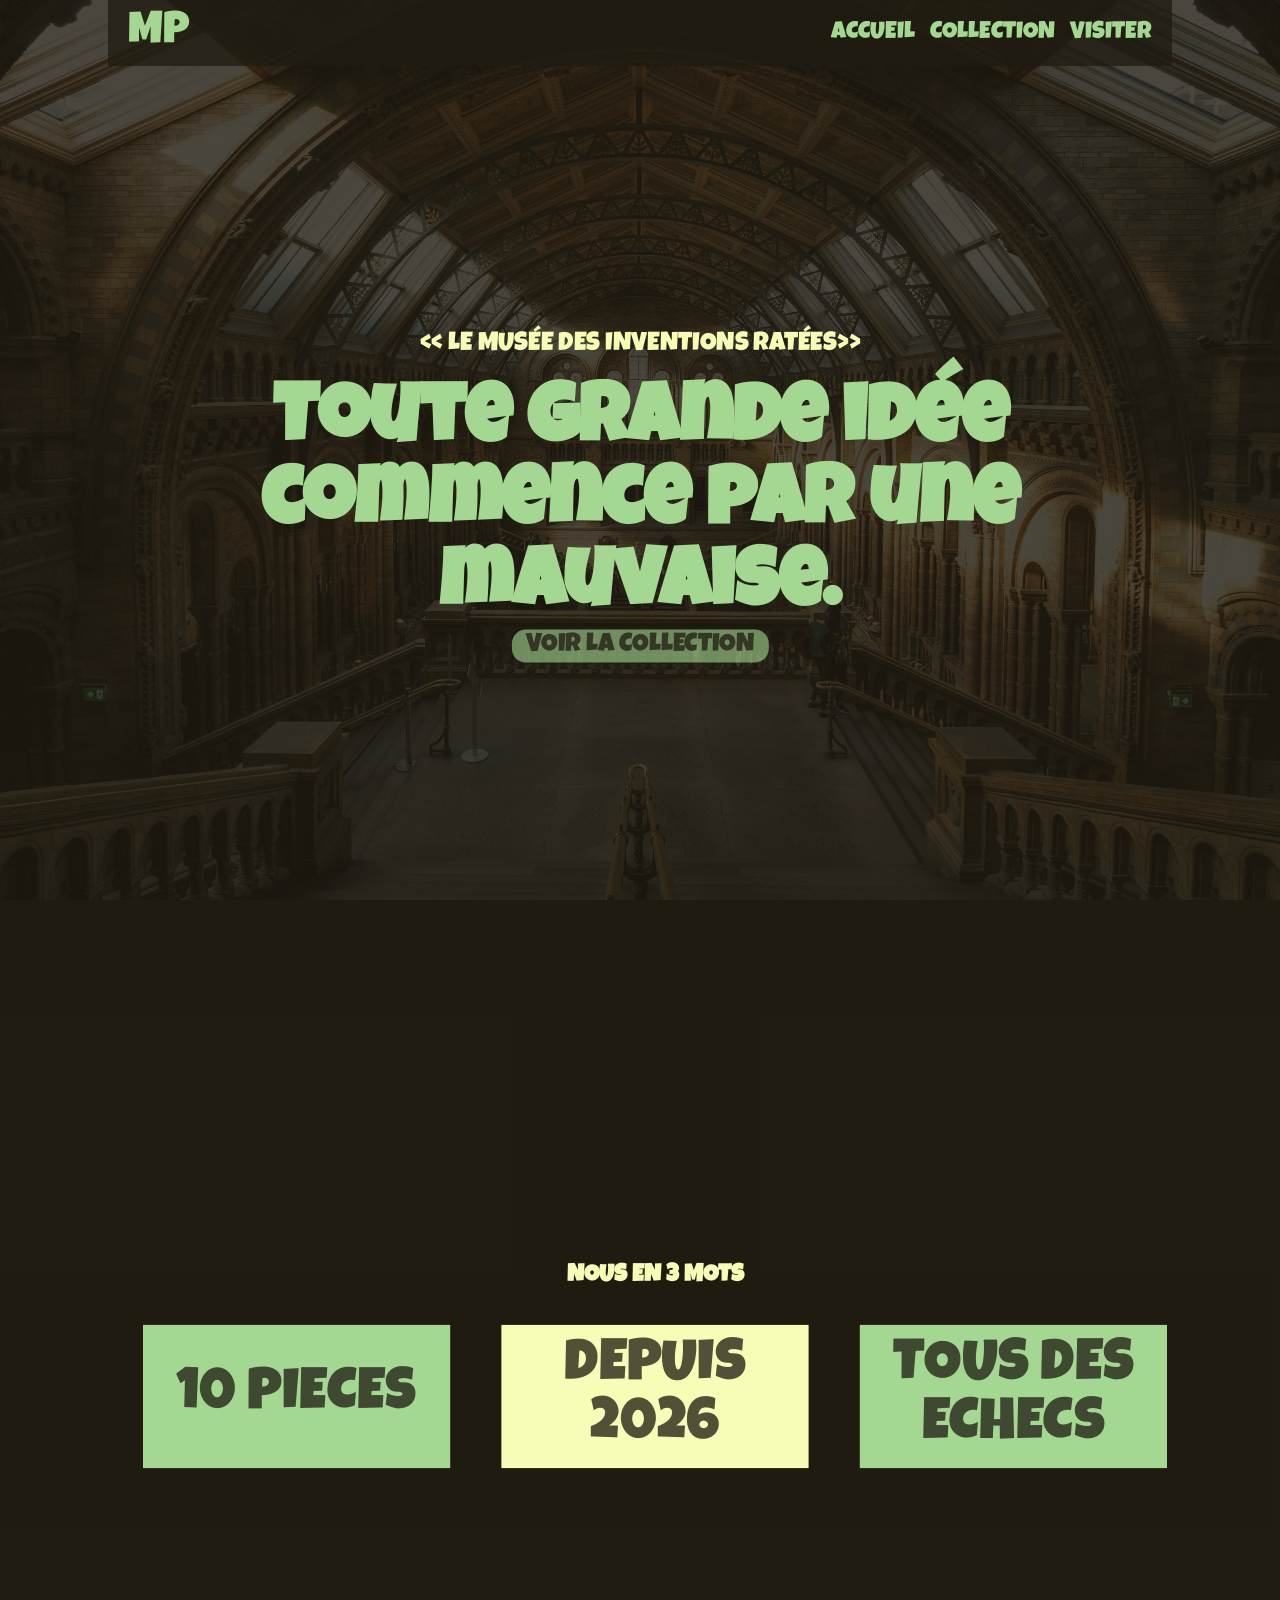
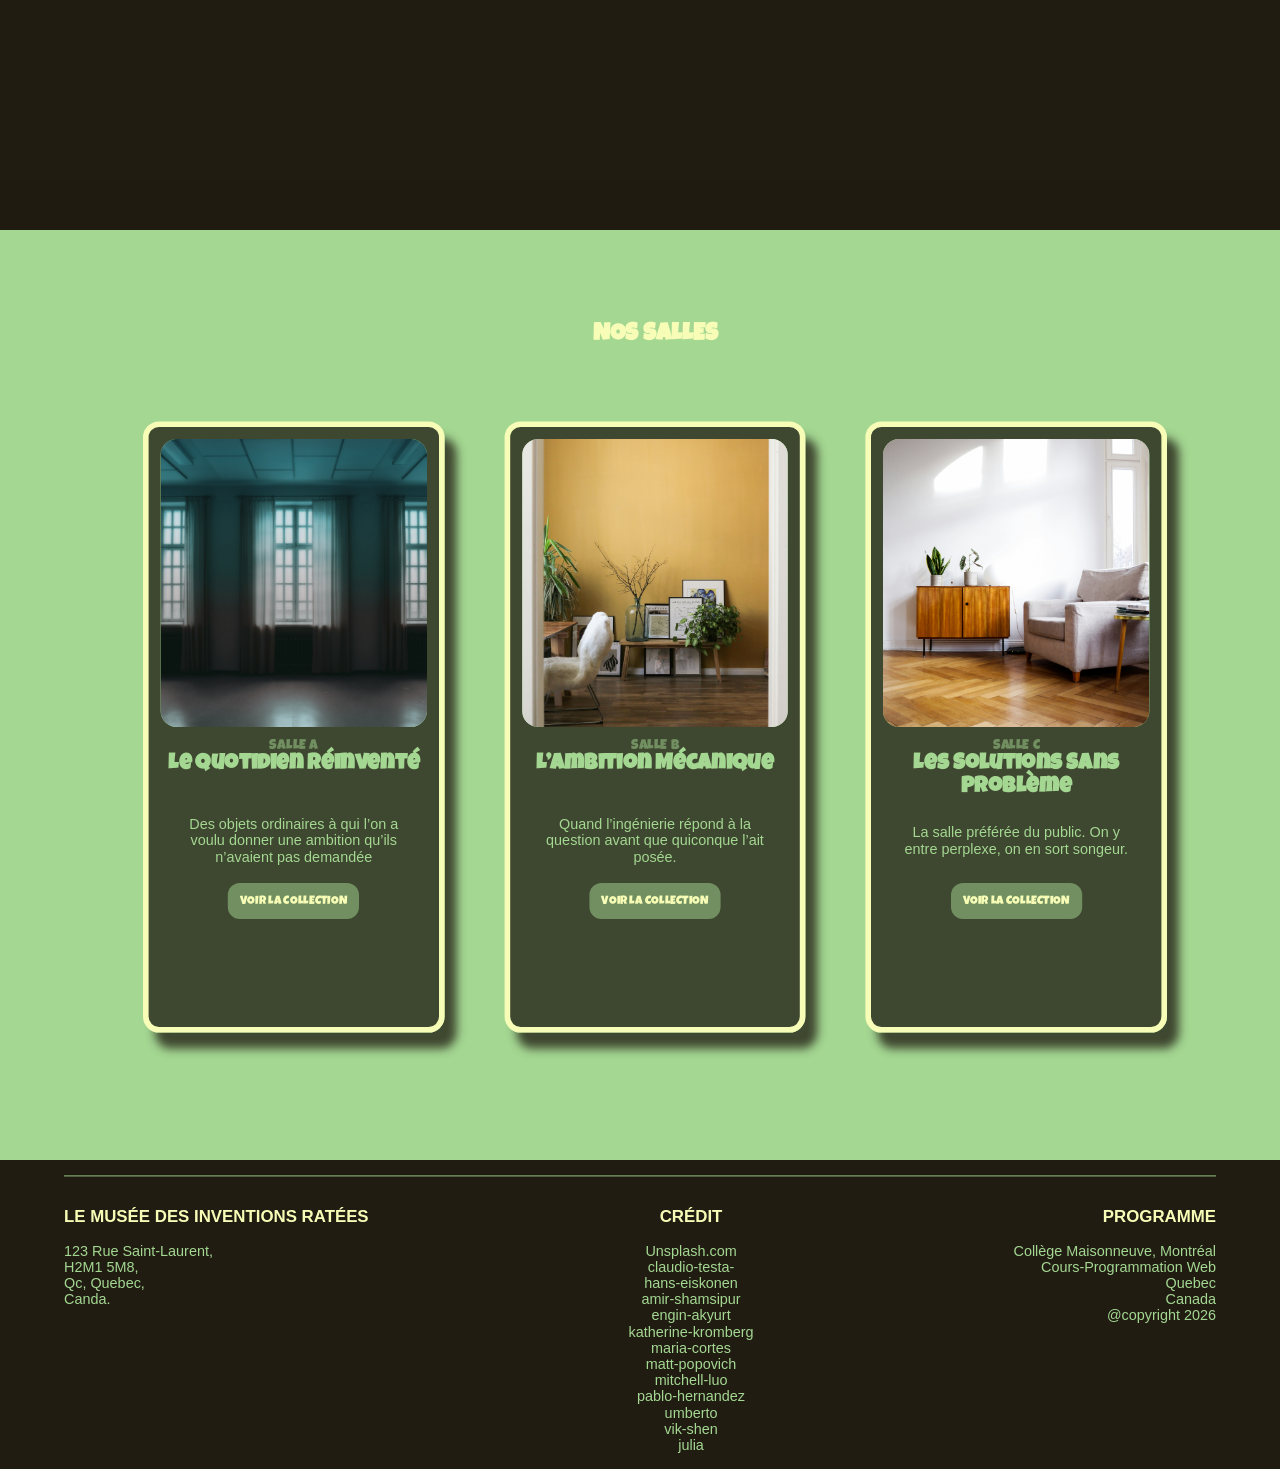
<file: index.html>
<html lang="en">

<head>
  <meta charset="UTF-8" />
  <meta name="viewport" content="width=device-width, initial-scale=1.0" />
  <link rel="preconnect" href="https://fonts.googleapis.com">
  <link rel="preconnect" href="https://fonts.gstatic.com" crossorigin>
  <link href="https://fonts.googleapis.com/css2?family=Luckiest+Guy&display=swap" rel="stylesheet">
  <link rel="stylesheet" href="style.css">
  <title>Document</title>
</head>

<body>
  <header>
    <span><a href="index.html">MP</a></span>
    <ul>
      <li><a href="index.html">ACCUEIL</a></li>
      <li><a href="collection.html">COLLECTION</a></li>
      <li><a href="visite.html">VISITER</a></li>
    </ul>
  </header>
  <main>
    <section id="banner">
      <img src="images/baniere/claudio-testa-iqeG5xA96M4-unsplash.jpg" alt="" class="banner-background-img">
      <div id="background-teint"></div>
      <div id="banner-text">
        <p>
          << LE MUSÉE DES INVENTIONS RATÉES>>
        </p>
        <h1>Toute grande idée commence par une mauvaise.</h1>
        <a href="#trois-mots"><button>VOIR LA COLLECTION</button></a>
      </div>
    </section>
    <section id="trois-mots">
      <h1>NOUS EN 3 MOTS</h1>
      <div id="trois-mots-text">
        <div><span>10 PIECES</span></div>
        <div><span>DEPUIS 2026</span></div>
        <div><span>TOUS DES ECHECS</span></div>
      </div>
    </section>
    <section id="nos-service">
      <h1>NOS SALLES</h1>
      <div id="index-collections">
        <div class="carte carte-1 ">
          
          <div class="img-frame">
            <img src="images/salle/hans-eiskonen-PotGJdsW06k-unsplash.jpg" alt="">

          </div>
          <div>
            <div>
              <span>SALLE A</span>
              <h2>Le Quotidien Réinventé</h2>
            </div>
            <div>
              <p>Des objets ordinaires à qui l’on a voulu donner une ambition qu’ils n’avaient pas demandée</p>
            </div>
            <div>
              <a class="fill-link" href="collection.html#salle-a"></a>
              <a href="collection.html#salle-a"><button>VOIR LA COLLECTION</button></a>
            </div>
          </div>
        </div>
        <div class="carte carte-2">
          <div class="img-frame">
            <img src="images/salle/julia-60SnthS09Ao-unsplash.jpg" alt="">
          </div>
          <div>
            <div>
              <span>SALLE B</span>
              <h2>L’Ambition Mécanique</h2>
            </div>
            <div>
              <p>Quand l’ingénierie répond à la question avant que quiconque l’ait posée.</p>
            </div>
            <div>
              <a class="fill-link" href="collection.html#salle-b"></a>
              <a href="collection.html#salle-b"><button>VOIR LA COLLECTION</button></a>
            </div>
          </div>
        </div>
        <div class="carte carte-3">
          <div class="img-frame">
            <img src="images/salle/julia-aX1TTOuq83M-unsplash.jpg" alt="">
          </div>
          <div>
            <div>
              <span>SALLE C</span>
              <h2>Les Solutions Sans Problème</h2>
            </div>
            <div>
              <p>La salle préférée du public. On y entre perplexe, on en sort songeur.</p>
            </div>
            <div>
              <a class="fill-link" href="collection.html#salle-c"></a>
              <a href="collection.html#salle-c"><button>VOIR LA COLLECTION</button></a>
            </div>
          </div>
        </div>
      </div>
    </section>

  </main>
  <footer>
    <div id="part-1">
      <h3>le musée des inventions ratées</h3>
      <ul>
        <li>123 Rue Saint-Laurent,</li>
        <li>H2M1 5M8,</li>
        <li>Qc, Quebec,</li>
        <li>Canda.</li>
      </ul>
    </div>
    <div id="part-2">
      <h3>crédit</h3>
      <ul>
        <li>Unsplash.com</li>
        <li>claudio-testa-</li>
        <li>hans-eiskonen</li>
        <li>amir-shamsipur</li>
        <li>engin-akyurt</li>
        <li>katherine-kromberg</li>
        <li>maria-cortes</li>
        <li>matt-popovich</li>
        <li>mitchell-luo</li>
        <li>pablo-hernandez</li>
        <li>umberto</li>
        <li>vik-shen</li>
        <li>julia</li>
      </ul>

    </div>
    <div id="part-3">
      <h3>PROGRAMME</h3>
      <ul>
        <li>Collège Maisonneuve, Montréal</li>
        <li>Cours-Programmation Web</li>
        <li>Quebec</li>
        <li>Canada</li>
        <li>@copyright 2026</li>
      </ul>
    </div>
  </footer>

</body>

</html>
</file>
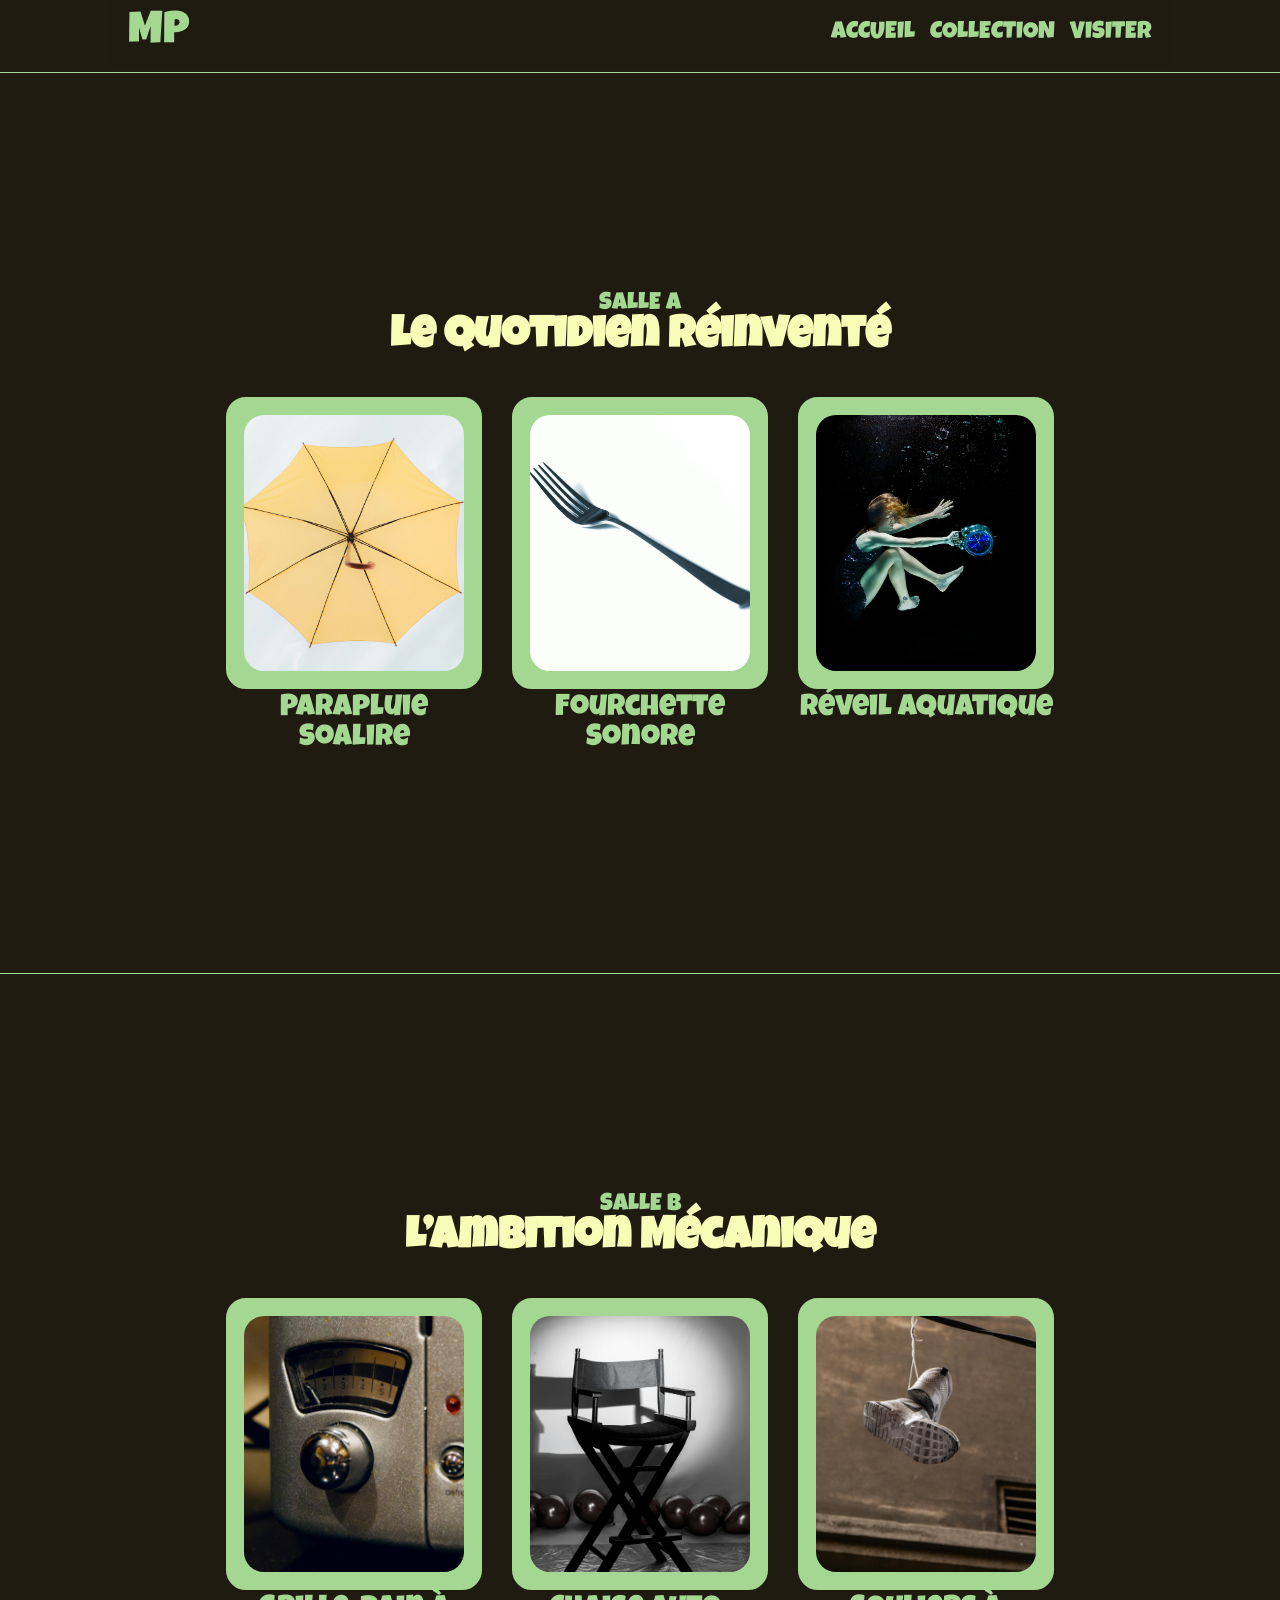
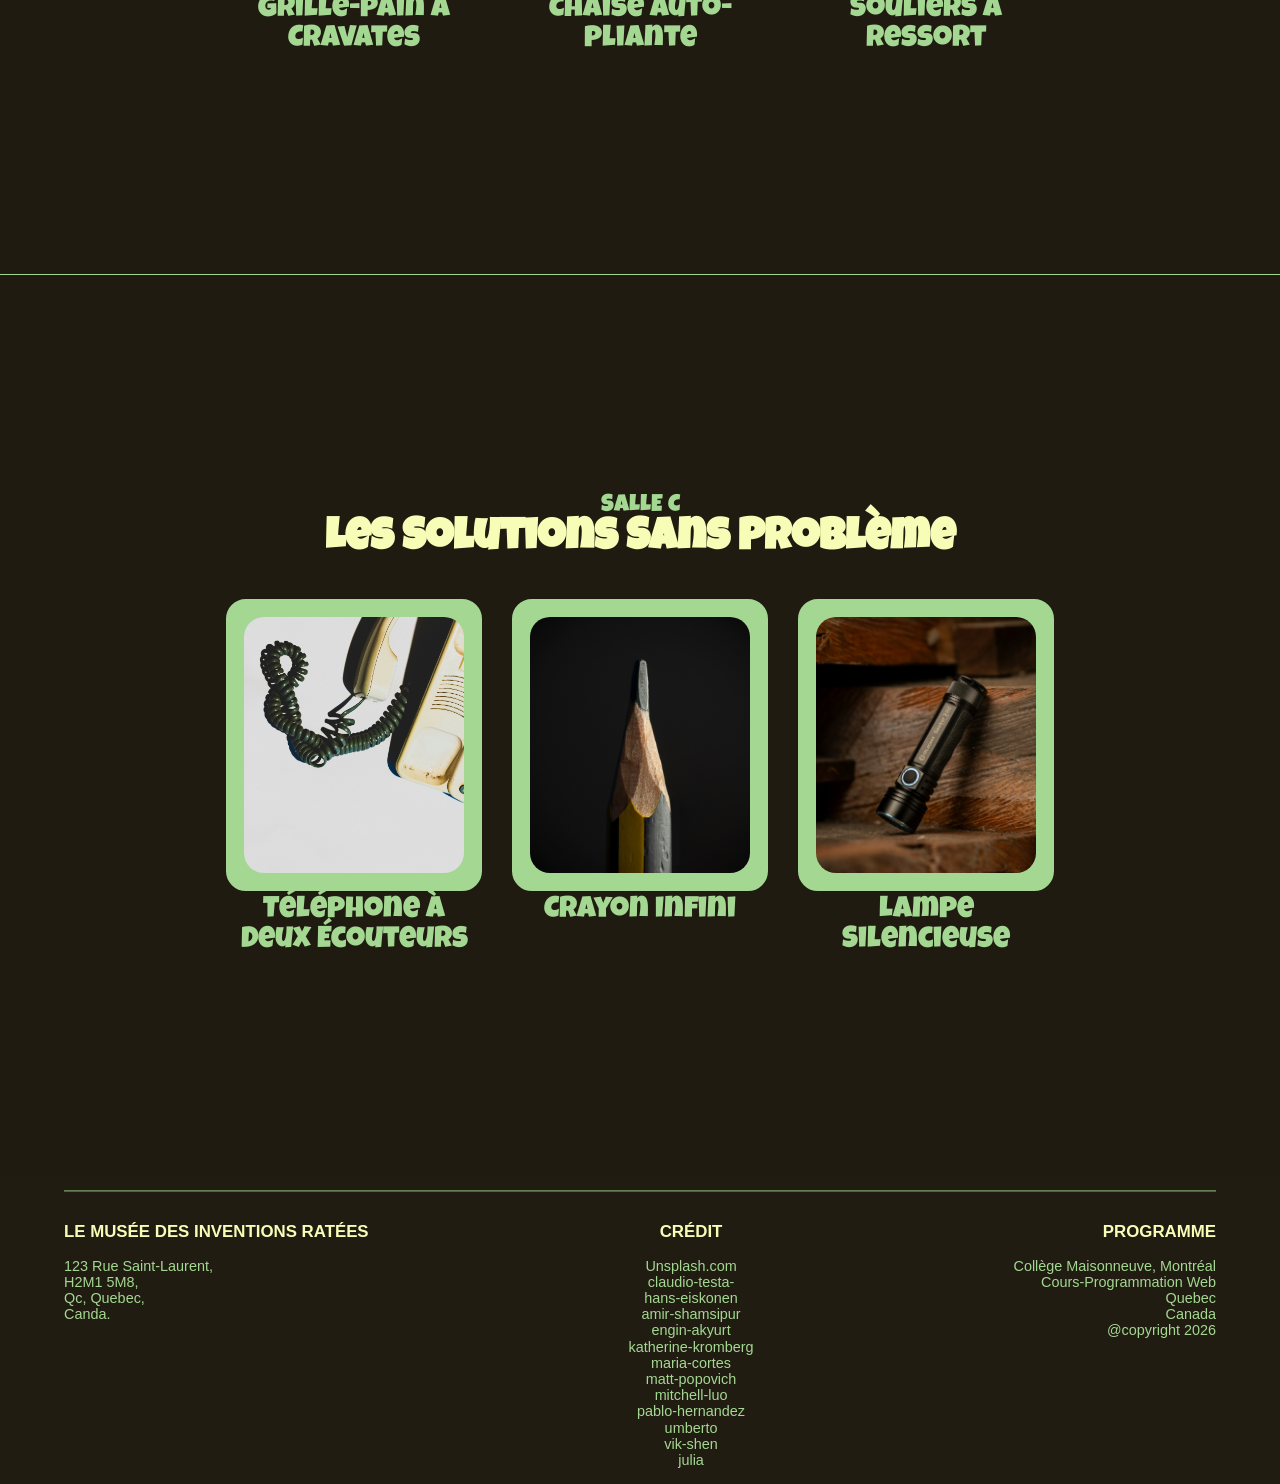
<file: collection.html>
<html lang="en">

<head>
    <meta charset="UTF-8" />
    <meta name="viewport" content="width=device-width, initial-scale=1.0" />
    <link rel="preconnect" href="https://fonts.googleapis.com">
    <link rel="preconnect" href="https://fonts.gstatic.com" crossorigin>
    <link href="https://fonts.googleapis.com/css2?family=Luckiest+Guy&display=swap" rel="stylesheet">
    <link rel="stylesheet" href="style.css">
    <title>Collection</title>
</head>

<body>
    <header>
        <span><a href="index.html">MP</a></span>
        <ul>
            <li><a href="index.html">ACCUEIL</a></li>
            <li><a href="collection.html">COLLECTION</a></li>
            <li><a href="visite.html">VISITER</a></li>
        </ul>
    </header>
    <main class="page">
        <section id="salle-a">
            <div class="class-title">
                <legend>SALLE A</legend>
                <h1>Le Quotidien réinventé</h1>
            </div>
            <div class="gallerie">
                <div class="gallerie-item">
                    <a href="#modal-1"></a>
                    <div class="img-frame">
                        <img src="images/galerie/katherine-kromberg-RnLqehREQr8-unsplash.jpg" alt="">
                    </div>
                    <div class="object-title">
                        <p>Parapluie Soalire</p>
                    </div>
                    <div class="modals">
                        <!-- Modal-->
                        <div id="modal-1" class="modal">
                            <a class="close-modal" href="collection.html"></a>
                            <div class="modal-content">
                                <div class="close-btn-div"><a href="#" class="close-btn">&times;</a></div>
                                <div class="img-frame"><img
                                        src="images/galerie/katherine-kromberg-RnLqehREQr8-unsplash.jpg" alt=""></div>
                                <div class="text-bloc">
                                    <div>
                                        <legend>Invention</legend>
                                        <p>Le Parapluie Solaire</p>
                                    </div>

                                    <div>
                                        <legend>Année</legend>
                                        <p>1971</p>
                                    </div>
                                    <div>
                                        <legend>Inventeur</legend>
                                        <p>Odile Tremblay</p>
                                    </div>
                                    <div>
                                        <legend>Description et cause de l’échec</legend>
                                        <p>Un parapluie muni d’un capteur : il ne s’ouvre
                                            que lorsqu’il fait soleil. Échec : commercialisé
                                            au Québec, en novembre</p>
                                    </div>
                                    <div>
                                        <legend>Vendus</legend>
                                        <p>4</p>
                                    </div>

                                </div>
                            </div>
                        </div>
                    </div>
                </div>
                <div class="gallerie-item">
                    <a href="#modal-2"></a>
                    <div class="img-frame"><img src="images/galerie/matt-popovich-ga7xhfPmKFU-unsplash.jpg" alt="">
                    </div>
                    <div class="object-title">
                        <p>Fourchette Sonore</p>
                    </div>
                    <!-- Modal-->
                    <div id="modal-2" class="modal">
                        <a href="#" class="close-modal"></a>
                        <div class="modal-content">
                            <div class="close-btn-div"><a href="#" class="close-btn">&times;</a></div>
                            <div class="img-frame"><img src="images/galerie/matt-popovich-ga7xhfPmKFU-unsplash.jpg" alt=""></div>
                            <div class="text-bloc">
                                <div>
                                    <legend>Invention</legend>
                                    <p>La Fourchette Sonore</p>
                                </div>

                                <div>
                                    <legend>Année</legend>
                                    <p>1988</p>
                                </div>
                                <div>
                                    <legend>Inventeur</legend>
                                    <p>Réjean Béliveau</p>
                                </div>
                                <div>
                                    <legend>Description et cause de l’échec</legend>
                                    <p>Elle émet un bip strident dès que vous
                                        mangez trop vite. Échec : elle bipait sans
                                        arrêt. Onze plaintes de voisins.</p>
                                </div>
                                <div>
                                    <legend>Vendus</legend>
                                    <p>213</p>
                                </div>

                            </div>
                        </div>
                    </div>
                </div>
                <div class="gallerie-item">
                    <a href="#modal-3"></a>
                    <div class="img-frame"><img src="images/galerie/engin-akyurt-96sWULHSZ1Q-unsplash.jpg" alt=""></div>
                    <div class="object-title">
                        <p>Réveil Aquatique </p>
                    </div>
                    <div id="modal-3" class="modal">
                        <a href="#" class="close-modal" ></a>
                        <div class="modal-content">
                            <div class="close-btn-div"><a href="#" class="close-btn">&times;</a></div>
                            <div class="img-frame"><img src="images/galerie/engin-akyurt-96sWULHSZ1Q-unsplash.jpg" alt=""></div>
                            <div class="text-bloc">
                                <div>
                                    <legend>Invention</legend>
                                    <p>Le Grille-pain à
                                        Cravates</p>
                                </div>

                                <div>
                                    <legend>Année</legend>
                                    <p>1994</p>
                                </div>
                                <div>
                                    <legend>Inventeur</legend>
                                    <p>Institut Lavoie</p>
                                </div>
                                <div>
                                    <legend>Description et cause de l’échec</legend>
                                    <p>Repasse la cravate en la faisant légèrement
                                        griller. <i>Échec : 312 cravates carbonisées avant
                                            le rappel.</i></p>
                                </div>
                                <div>
                                    <legend>Vendus</legend>
                                    <p>312</p>
                                </div>

                            </div>
                        </div>
                    </div>
                </div>
            </div>

        </section>
        <section id="salle-b">
            <div class="class-title">
                <legend>SALLE B</legend>
                <h1>L’Ambition Mécanique</h1>
            </div>
            <div class="gallerie">
                <div class="gallerie-item">
                    <a href="#modal-4"></a>
                    <div class="img-frame"><img src="images/galerie/maria-cortes-LsMk8wax3Lc-unsplash.jpg" alt=""></div>
                    <div class="object-title">
                        <p>Grille-pain à Cravates</p>
                    </div>
                    <div id="modal-4" class="modal">
                        <a href="#" class="close-modal"></a>
                        <div class="modal-content">
                            <div class="close-btn-div"><a href="#" class="close-btn">&times;</a></div>
                            <div class="img-frame"><img src="images/galerie/maria-cortes-LsMk8wax3Lc-unsplash.jpg" alt=""></div>
                            <div class="text-bloc">
                                <div>
                                    <legend>Invention</legend>
                                    <p>Les Souliers à Ressort</p>
                                </div>

                                <div>
                                    <legend>Année</legend>
                                    <p>2003</p>
                                </div>
                                <div>
                                    <legend>Inventeur</legend>
                                    <p>Manon Girard</p>
                                </div>
                                <div>
                                    <legend>Description et cause de l’échec</legend>
                                    <p>Se lacent seuls grâce à deux ressorts
                                        industriels. Échec : projetaient l’usager vers
                                        l’avant sur environ deux mètres.</p>
                                </div>
                                <div>
                                    <legend>Vendus</legend>
                                    <p>58</p>
                                </div>

                            </div>
                        </div>
                    </div>
                </div>
                <div class="gallerie-item">
                    <a href="#modal-5"></a>
                    <div class="img-frame"><img src="images/galerie/pablo-hernandez-C-mqjO6iIEQ-unsplash.jpg" alt="">
                    </div>
                    <div class="object-title">
                        <p>Chaise Auto-pliante</p>
                    </div>
                    <div id="modal-5" class="modal">
                        <a href="#" class="close-modal"></a>
                        <div class="modal-content">
                            <div class="close-btn-div"><a href="#" class="close-btn">&times;</a></div>
                            <div class="img-frame"><img src="images/galerie/pablo-hernandez-C-mqjO6iIEQ-unsplash.jpg" alt=""></div>
                            <div class="text-bloc">
                                <div>
                                    <legend>Invention</legend>
                                    <p>Le Réveil Aquatique</p>
                                </div>

                                <div>
                                    <legend>Année</legend>
                                    <p>1979</p>
                                </div>
                                <div>
                                    <legend>Inventeur</legend>
                                    <p>Coop. Saint-Elzéar</p>
                                </div>
                                <div>
                                    <legend>Description et cause de l’échec</legend>
                                    <p>Vous réveille en versant un verre d’eau froide.
                                        <i>Échec : fonctionnait parfaitement. C’était le
                                            problème.</i>
                                    </p>
                                </div>
                                <div>
                                    <legend>Vendus</legend>
                                    <p>6</p>
                                </div>

                            </div>
                        </div>
                    </div>
                </div>
                <div class="gallerie-item">
                    <a href="#modal-6"></a>
                    <div class="img-frame"><img src="images/galerie/mitchell-luo-NGT_hZTQDLs-unsplash.jpg" alt=""></div>
                    <div class="object-title">
                        <p>Souliers à Ressort</p>
                    </div>
                    <div id="modal-6" class="modal">
                        <a href="#" class="close-modal"></a>
                        <div class="modal-content">
                            <div class="close-btn-div"><a href="#" class="close-btn">&times;</a></div>
                            <div class="img-frame"><img src="images/galerie/mitchell-luo-NGT_hZTQDLs-unsplash.jpg" alt=""></div>
                            <div class="text-bloc">
                                <div>
                                    <legend>Invention</legend>
                                    <p>Le Téléphone à Deux
                                        Écouteurs</p>
                                </div>

                                <div>
                                    <legend>Année</legend>
                                    <p>1962</p>
                                </div>
                                <div>
                                    <legend>Inventeur</legend>
                                    <p>Bureau des Idées</p>
                                </div>
                                <div>
                                    <legend>Description et cause de l’échec</legend>
                                    <p>Pour écouter la conversation à deux. <i>Échec :
                                            le fil entre les deux écouteurs mesurait 40 cm.</i></p>
                                </div>
                                <div>
                                    <legend>Vendus</legend>
                                    <p>312</p>
                                </div>

                            </div>
                        </div>
                    </div>
                </div>
            </div>
        </section>
        <section id="salle-c">
            <div class="class-title">
                <legend>SALLE C</legend>
                <h1>Les Solutions Sans Problème</h1>
            </div>
            <div class="gallerie">
                <div class="gallerie-item">
                    <a href="#modal-7"></a>
                    <div class="img-frame"><img src="images/galerie/vik-shen-_HT7chY7kQg-unsplash.jpg" alt=""></div>
                    <div class="object-title">
                        <p>Téléphone à Deux Écouteurs</p>
                    </div>
                    <div id="modal-7" class="modal">
                        <a href="#" class="close-modal" > </a>
                        <div class="modal-content">
                            <div class="close-btn-div"><a href="#" class="close-btn">&times;</a></div>
                            <div class="img-frame"><img src="images/galerie/vik-shen-_HT7chY7kQg-unsplash.jpg" alt=""></div>
                            <div class="text-bloc">
                                <div>
                                    <legend>Invention</legend>
                                    <p>La Chaise
                                        Auto-pliant</p>
                                </div>

                                <div>
                                    <legend>Année</legend>
                                    <p>2008</p>
                                </div>
                                <div>
                                    <legend>Inventeur</legend>
                                    <p>Atelier Roy & Filses</p>
                                </div>
                                <div>
                                    <legend>Description et cause de l’échec</legend>
                                    <p>Se replie toute seule au bout de vingt
                                        minutes, pour vous encourager à bouger.
                                        <i>Échec : elle ne prévenait pas.</i>
                                    </p>
                                </div>
                                <div>
                                    <legend>Vendus</legend>
                                    <p>77</p>
                                </div>

                            </div>
                        </div>
                    </div>
                </div>
                <div class="gallerie-item">
                    <a href="#modal-8"></a>
                    <div class="img-frame"><img src="images/galerie/umberto-GQ4VBpgPzik-unsplash.jpg" alt=""></div>
                    <div class="object-title">
                        <p>Crayon Infini</p>
                    </div>
                    <div id="modal-8" class="modal">
                        <a href="#" class="close-modal"></a>
                        <div class="modal-content">
                            <div class="close-btn-div"><a href="#" class="close-btn">&times;</a></div>
                            <div class="img-frame"><img src="images/galerie/umberto-GQ4VBpgPzik-unsplash.jpg" alt=""></div>
                            <div class="text-bloc">
                                <div>
                                    <legend>Invention</legend>
                                    <p>Le Crayon Infini</p>
                                </div>

                                <div>
                                    <legend>Année</legend>
                                    <p>1955</p>
                                </div>
                                <div>
                                    <legend>Inventeur</legend>
                                    <p> Ateliers Bergeron </p>
                                </div>
                                <div>
                                    <legend>Description et cause de l’échec</legend>
                                    <p>Une mine de quatre mètres enroulée dans le
                                        corps du crayon. <i>Échec : le crayon pesait 1,8
                                            kg.</i></p>
                                </div>
                                <div>
                                    <legend>Vendus</legend>
                                    <p>910</p>
                                </div>

                            </div>
                        </div>
                    </div>
                </div>
                <div class="gallerie-item">
                    <a href="#modal-9"></a>
                    <div class="img-frame"><img src="images/galerie/amir-shamsipur-ksCDERQJRhA-unsplash.jpg" alt="">
                    </div>
                    <div class="object-title">
                        <p>Lampe Silencieuse </p>
                    </div>
                    <div id="modal-9" class="modal">
                        <a href="#" class="close-modal"></a>
                        <div class="modal-content">
                            <div class="close-btn-div"><a href="#" class="close-btn">&times;</a></div>
                            <div class="img-frame"><img src="images/galerie/amir-shamsipur-ksCDERQJRhA-unsplash.jpg" alt=""></div>
                            <div class="text-bloc">
                                <div>
                                    <legend>Invention</legend>
                                    <p>La Lampe de Poche
                                        Silencieuse</p>
                                </div>

                                <div>
                                    <legend>Année</legend>
                                    <p>1998.</p>
                                </div>
                                <div>
                                    <legend>Inventeur</legend>
                                    <p>Anonyme</p>
                                </div>
                                <div>
                                    <legend>Description et cause de l’échec</legend>
                                    <p>Une lampe de poche qui ne fait aucun bruit.
                                        <i>Échec : personne n’a jamais compris quel
                                            problème elle résolvait.</i>
                                    </p>
                                </div>
                                <div>
                                    <legend>Vendus</legend>
                                    <p>0</p>
                                </div>

                            </div>
                        </div>
                    </div>
                </div>
            </div>
        </section>



    </main>
    <footer>
        <div id="part-1">
            <h3>le musée des inventions ratées</h3>
            <ul>
                <li>123 Rue Saint-Laurent,</li>
                <li>H2M1 5M8,</li>
                <li>Qc, Quebec,</li>
                <li>Canda.</li>
            </ul>
        </div>
        <div id="part-2">
            <h3>crédit</h3>
            <ul>
                <li>Unsplash.com</li>
                <li>claudio-testa-</li>
                <li>hans-eiskonen</li>
                <li>amir-shamsipur</li>
                <li>engin-akyurt</li>
                <li>katherine-kromberg</li>
                <li>maria-cortes</li>
                <li>matt-popovich</li>
                <li>mitchell-luo</li>
                <li>pablo-hernandez</li>
                <li>umberto</li>
                <li>vik-shen</li>
                <li>julia</li>
            </ul>

        </div>
        <div id="part-3">
            <h3>PROGRAMME</h3>
            <ul>
                <li>Collège Maisonneuve, Montréal</li>
                <li>Cours-Programmation Web</li>
                <li>Quebec</li>
                <li>Canada</li>
                <li>@copyright 2026</li>
            </ul>
        </div>
    </footer>

</body>

</html>
</file>
<file: style.css>
body {
  overflow-x: hidden;
  font-family: "Luckiest Guy", cursive;
  margin: 0;
  padding: 0;
  background-color: #201c12;
}
header a {
  color: #a4d792;
  text-decoration: none;
  /* transition: 0.5s; */
}
header ul a:hover {
  text-decoration: underline;
}

header {
  padding: 5px 20px;
  color: #a4d792;
  width: 80%;
  position: absolute;
  top: 0px;
  left: 20px;
  right: 20px;
  background-color: #201c12c4;
  z-index: 10;
  margin: auto;
}

header,
header ul {
  display: flex;
  justify-content: space-between;
  align-items: center;
}
header span {
  font-size: 44px;
  margin: 0;
  padding: 0;
}
header ul {
  list-style: none;
}
header ul li {
  margin-left: 15px;
  font-size: 24px;
}

section {
  width: 100vw;
  height: 100vh;
  position: relative;
  background-color: #201c12c4;

  display: flex;
  flex-direction: column;
  justify-content: center;
  align-items: center;
}

#banner #background-teint {
  position: absolute;
  width: 100%;
  height: 100%;
  background-color: #201c12;
  top: 0;
  opacity: 0.81;
}
#banner img {
  height: 100vh;
  width: 100vw;
  object-fit: cover;
}

#banner #banner-text {
  position: absolute;
  top: 34px;
  width: 100vw;
  height: 100vh;
  display: flex;
  flex-direction: column;
  justify-content: center;
  align-items: center;
  z-index: 8;
  scale: 0.7;
}

#banner #banner-text h1 {
  margin: 0;
  padding: 0;
  font-size: 117px;
  color: #a4d792;
  width: 100%;
  text-align: center;
}

#banner #banner-text p {
  color: #f7fdb6;
  font-size: 37px;
}

#banner #banner-text button {
  border: none;
  font-family: "Luckiest Guy", cursive;
  color: #f7fdb6;
  color: #201c12c4;
  font-size: 37px;
  background-color: #a4d7929c;
  padding: 5px 20px;
  border-radius: 20px;
}
#banner #banner-text button:hover {
  border: 1px solid #f7fdb6;
  box-shadow: 1px 9px 50px #f7fdb6;
  color: #f7fdb6;
}

#nos-service {
  background-color: #a4d792;
  text-align: center;
  padding: 15px;
  display: flex;
  flex-direction: column;
  justify-content: center;
  align-items: center;
}
#index-collections {
  display: flex;
  flex-direction: row;
  width: 100%;
  height: 80vh;
  /* background-color: blue; */
  justify-content: space-between;
  align-items: center;
  /* gap: 35px; */
  position: relative;
  scale: 0.8;
}

#nos-service h1 {
  color: #f7fdb6;
}

.carte {
  width: 26%;
  height: 100%;
  background-color: #201c12c4;
  /* color:#F7FDB6 ; */
  color: #a4d792;
  border-radius: 20px;
  border: 7px solid #f7fdb6;
  position: relative;
  padding: 15px;
  box-shadow: 15px 20px 12px #201c12c4;
  transition:
    transform 0.3s ease,
    box-shadow 0.3s ease;
}

.carte:hover {
  transform: translateY(10px);
  box-shadow: inset 15px 20px 140px #a4d792;
}

.carte div:nth-child(2) {
  /* display: flex;
  flex-direction: column; */
  height: 50%;
}

.carte div:nth-child(2) div {
  /* background-color: red; */
  width: 100%;
  height: 90px !important;
  /* margin-bottom: 15px; */
  display: flex;
  justify-content: center;
  align-items: center;
  text-wrap: wrap;
}

.carte div:nth-child(2) div:nth-child(1) {
  display: block;
  text-align: center;
  padding-top: 15px;
}

.carte div:nth-child(2) div:nth-child(3) {
  height: 60px !important;
}

.carte div span,
.carte div h2,
.carte div p,
.carte div a {
  margin: 0;
  margin-bottom: 15px;
  flex: 1;
  width: fit-content;
}

.carte div span {
  font-size: 18px;
  margin: 0;
  color: rgba(164, 215, 146, 0.5);
}
.carte div h2 {
  font-size: 28px;
  width: 100%;
  /* padding: 15px; */
}
.carte div p {
  font-family: Arial, Helvetica, sans-serif;
  font-size: 18px;
  width: 100%;
  padding: 15px;
}
.carte div button {
  font-size: 15px;
  background-color: rgba(164, 215, 146, 0.5);
  font-family: "Luckiest Guy", cursive;
  color: #f7fdb6;
  border: none;
  padding: 15px;
  border-radius: 15px;
}

.carte .img-frame {
  max-width: 30vw;
  height: 50%;
  background-color: #a4d792;
  border-radius: 20px;
}
.carte img {
  width: 100%;
  height: 100%;
  object-fit: cover;
  border-radius: 20px;
}
.carte .fill-link {
  position: absolute;
  top: 0;
  left: 0;
  width: 100%;
  height: 100%;
  background-color: #201c12;
  opacity: 0;
  /* bottom: 65; */
}

/* #index-collections .carte-2 {
  color: #f7fdb6;
  border-color: #f7fdb6;
}

#index-collections .carte-2 span {
  color: rgba(247, 253, 182, 0.5);
} */

#trois-mots {
  text-align: center;
  padding: 15px;
  display: flex;
  justify-content: center;
  align-items: center;
  flex-direction: column;
  /* background-color: red; */
}

#trois-mots h1 {
  color: #f7fdb6;
}

#trois-mots-text {
  /* background-color: blue; */
  width: 100%;
  display: flex;
  justify-content: space-between;
  align-items: center;
  scale: 0.8;
}
#trois-mots-text div {
  width: 30%;
  height: 179px;
  background-color: #a4d792;
  display: flex;
  justify-content: center;
  align-items: center;
}

#trois-mots-text span {
  font-size: 73px;
  width: 100%;
  /* height: 100%; */
  text-align: center;
  color: #201c12c4;
}

#trois-mots-text div:nth-child(2) {
  background-color: #f7fdb6;
}

footer {
  display: flex;
  justify-content: space-between;
  /* padding: 20px; */
  scale: 0.9;
  color: #a4d792;
  background-color: #201c12;
  font-family: Arial, Helvetica, sans-serif;
  border-top: 1px solid;
  padding-top: 15px;
}
footer h3 {
  color: #f7fdb6;
  text-transform: uppercase;
}

footer ul {
  list-style: none;
  padding: 0;
  margin: 0;
}

footer #part-1 {
  text-align: left;
}

footer #part-2 {
  text-align: center;
}

footer #part-3 {
  text-align: right;
}
.page {
  margin-top: 72px;
}

.class-title {
  /* background-color: blue; */
  width: 100%;
  text-align: center;
  /* scale: 0.5; */
}

.class-title legend {
  /* color: #f7fdb6; */
  color: #a4d792;
  font-size: 24px;
}

.class-title h1 {
  margin-top: 0;
  /* color: #a4d792; */
  color: #f7fdb6;
  font-size: 44px;
}

.gallerie {
  /* background-color: red; */
  width: 100%;
  display: flex;
  justify-content: center;
  /* scale: 0.85; */

  /* transform:translateY(-80px) ; */
}

.gallerie .gallerie-item {
  cursor: pointer;
  margin: 0 15px;
  position: relative;
}

.gallerie .gallerie-item a {
  width: 100%;
  height: 100%;
  background-color: black;
  position: absolute;
  opacity: 0;
}

.gallerie .img-frame {
  width: calc(20vw - 36px);
  height: 20vw;
  background-color: #a4d792;
  border: 18px solid #a4d792;

  border-radius: 20px;
}

.gallerie .img-frame img {
  width: 100%;
  height: 100%;
  object-fit: cover;
  border-radius: 20px;
}

.gallerie .object-title {
  width: 20vw;
  height: fit-content;
  /* background-color: yellow; */
  text-align: center;
  color: #a4d792;
  font-size: 30px;
  margin-top: 5px;
}

.gallerie .object-title p {
  margin: 0;
}

.page section {
  border-top: 1px solid #a4d792;
}

.gallerie .modal {
  position: fixed;
  top: 0;
  left: 0;
  right: 0;
  bottom: 0;
  /* background: rgba(0, 0, 0, 0.6); */
  background: transparent;
  display: flex;
  align-items: center;
  justify-content: center;
  opacity: 0;
  visibility: hidden;
  transition: all 0.5s ease;
  z-index: 10;
  background-color: #f7fdb63b;
}

.gallerie .modal:target {
  opacity: 1;
  visibility: visible;
}

.gallerie .modal .close-modal {
  position: fixed;
  top: 0;
  bottom: 0;
  left: 0;
  right: 0;

  z-index: 11;
}

.gallerie .modal-content {
  background: white;
  padding: 2rem;
  border-radius: 8px;
  max-width: 400px;
  width: 90%;
  position: relative;
  display: flex;
  flex-direction: column;
  justify-content: center;
  align-items: center;
  z-index: 12;
  background-color: #f7fdb6;
}
.gallerie .modal-content .close-btn-div {
  width: 100%;
  /* background-color: aqua; */
  height: 30px;
  position: absolute;
  top: 0;
  right: 0;
  text-align: right;
  justify-content: right;
  align-items: right;
}
.gallerie .modal-content .close-btn-div .close-btn {
  color: red;
  font-size: 34px;
  z-index: 100;
  font-weight: 500;
  /* width: 30px;
  height: 30px; */
  opacity: 1;
  margin: 0;
  padding: 0;
  width: fit-content;
  height: fit-content;
  position: initial;
  padding: 0 10px;
  text-decoration: none;
  background-color: transparent;
  /* background-color: red; */
}
.gallerie .modal-content .img-frame {
  width: 100%;
  border: none;
  border-radius: 0px;
  background-color: #f7fdb6;
}
.gallerie .modal-content .img-frame img {
  border-radius: 0;
}
.gallerie .modal-content .text-bloc div {
  display: flex;
  justify-content: space-between;
  align-items: center;
}
.gallerie .modal-content .text-bloc div p {
  margin-left: 20px;
  font-size: 14;
  font-family: Arial, Helvetica, sans-serif;
  text-align: right;
}

/* .close-btn {
            position: absolute;
            top: 10px;
            right: 15px;
            text-decoration: none;
            font-size: 24px;
            color: #333;
        } */
</file>
